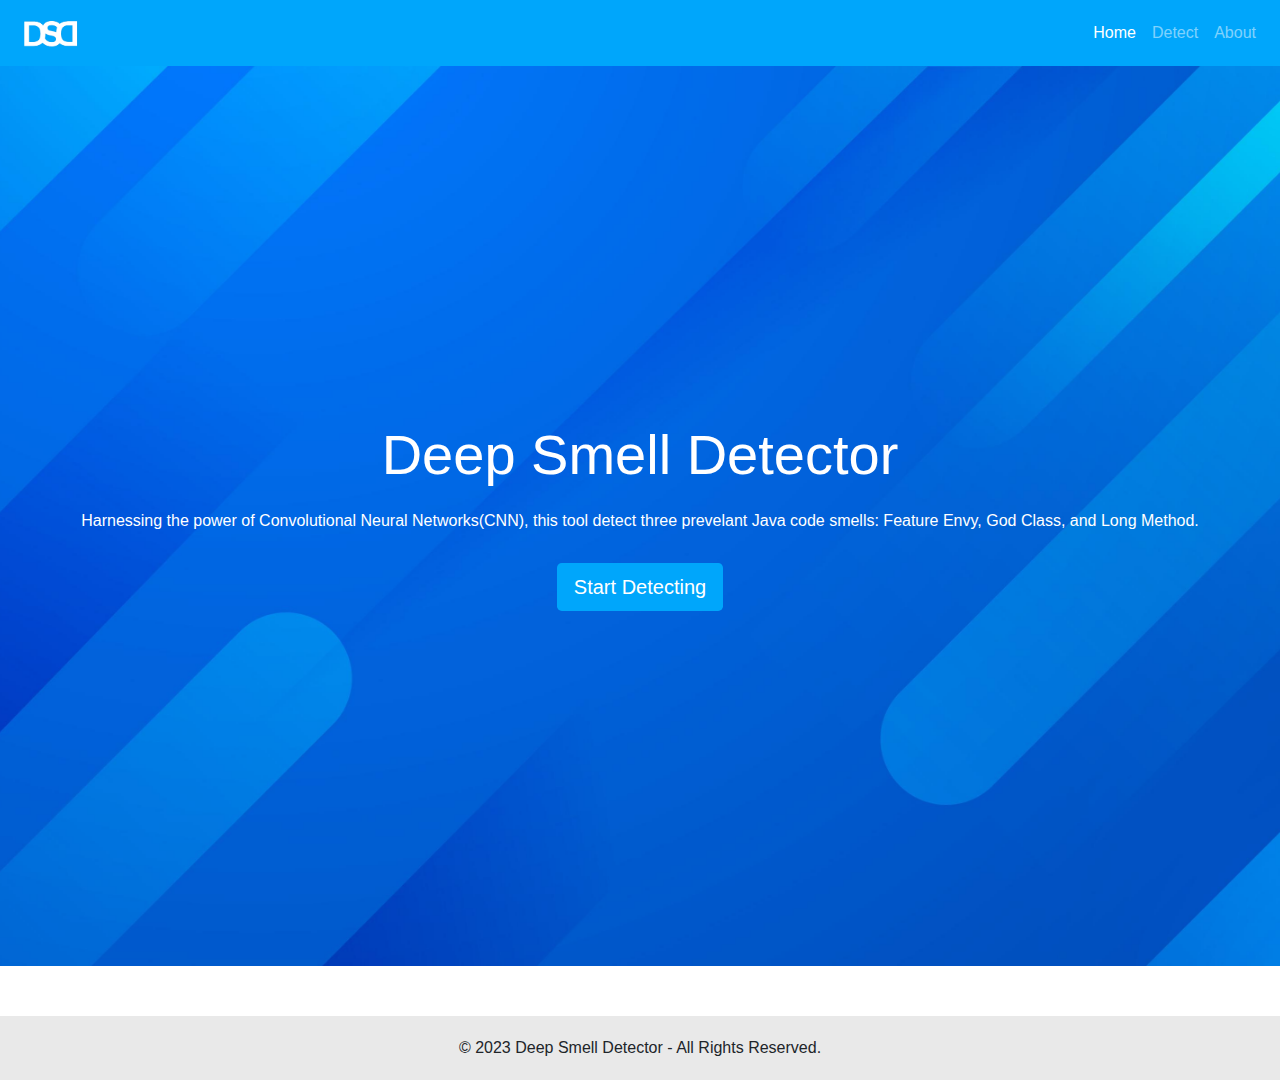
<file: Front End/DeepSmellDetectorFrontEnd/index.html>
<!DOCTYPE html>
<html lang="en">

<head>
    <meta charset="UTF-8">
    <meta name="viewport" content="width=device-width, initial-scale=1.0">
    <title>Deep Smell Detector - Home</title>
    <link rel="icon" href="images/logo1.png" type="image/png">
    <link href="https://maxcdn.bootstrapcdn.com/bootstrap/4.5.2/css/bootstrap.min.css" rel="stylesheet">
    <link href="styles.css" rel="stylesheet">
    <link rel="manifest" href="/manifest.json">

</head>

<body>

    <!-- Navbar -->
    <nav class="navbar navbar-expand-lg bg-blue navbar-dark">
        <a class="navbar-brand" href="#">
            <img src="images/logo1.png" alt="Logo" style="width:70px;">
        </a>
        <button class="navbar-toggler" type="button" data-toggle="collapse" data-target="#navbarNav"
            aria-controls="navbarNav" aria-expanded="false" aria-label="Toggle navigation">
            <span class="navbar-toggler-icon"></span>
        </button>
        <div class="collapse navbar-collapse justify-content-end" id="navbarNav">
            <ul class="navbar-nav">
                <li class="nav-item active">
                    <a class="nav-link" href="http://127.0.0.1:5500/index.html">Home</a>
                </li>
                <li class="nav-item">
                    <a class="nav-link" href="http://127.0.0.1:5500/detect.html">Detect</a>
                </li>
                <li class="nav-item">
                    <a class="nav-link" href="http://127.0.0.1:5500/about.html">About</a>
                </li>
            </ul>
        </div>
    </nav>

    <!-- Home Banner -->
    <div class="banner">
        <div class="banner-content">
            <h1>Deep Smell Detector</h1>
            <p>Harnessing the power of Convolutional Neural Networks(CNN), this tool detect three prevelant Java code
                smells: Feature Envy, God Class, and Long Method.</p>
            <a href="http://127.0.0.1:5500/detect.html" class="btn btn-blue btn-lg">Start Detecting</a>
        </div>
    </div>

    <!-- Footer -->
    <footer>
        © 2023 Deep Smell Detector - All Rights Reserved.
    </footer>

    <!-- Bootstrap JS and its dependencies -->
    <script src="https://code.jquery.com/jquery-3.5.1.slim.min.js"></script>
    <script src="https://cdn.jsdelivr.net/npm/@popperjs/core@2.9.3/dist/umd/popper.min.js"></script>
    <script src="https://maxcdn.bootstrapcdn.com/bootstrap/4.5.2/js/bootstrap.min.js"></script>
</body>

</html>
</file>
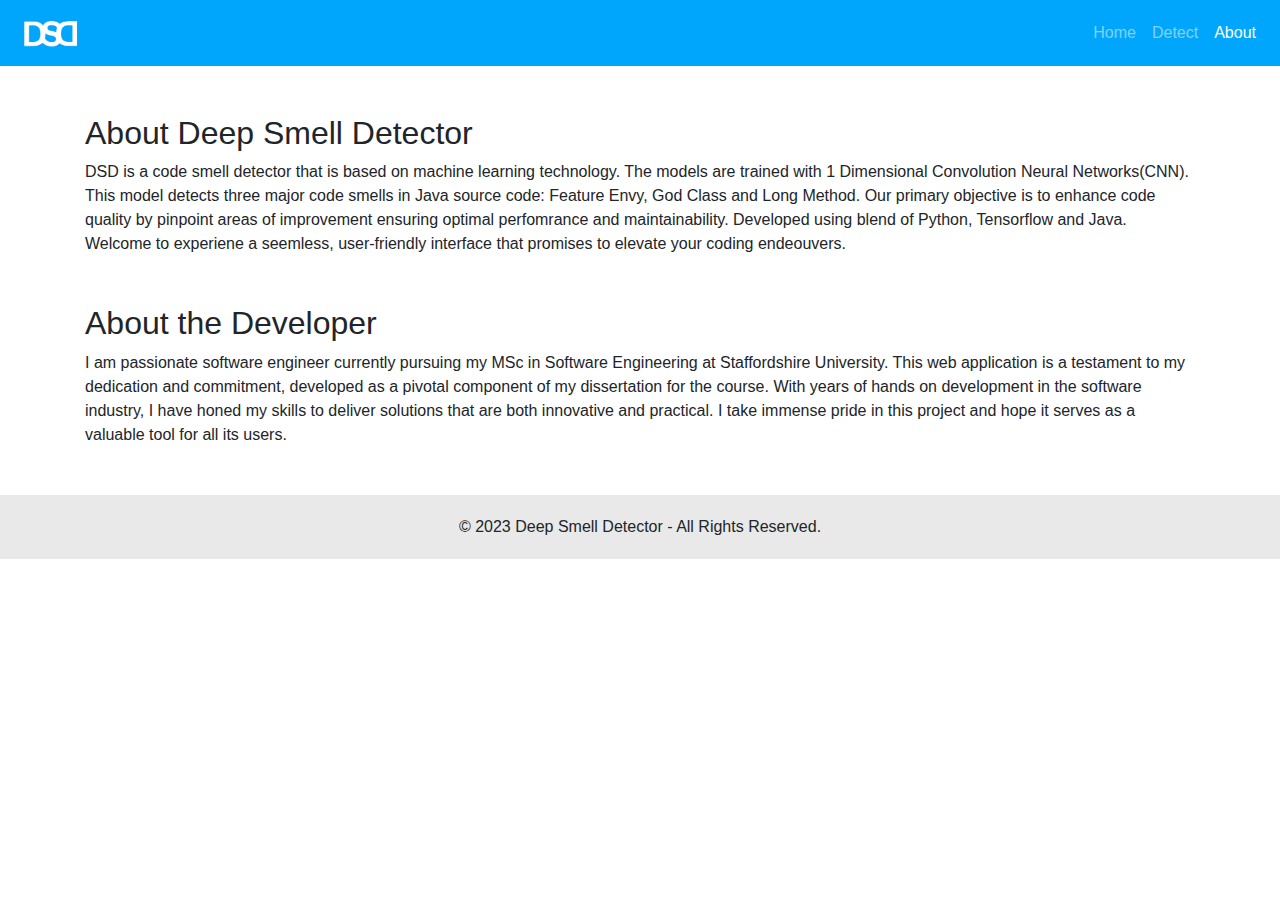
<file: Front End/DeepSmellDetectorFrontEnd/about.html>
<!DOCTYPE html>
<html lang="en">

<head>
    <meta charset="UTF-8">
    <meta name="viewport" content="width=device-width, initial-scale=1.0">
    <title>Deep Smell Detector - About</title>
    <link rel="icon" href="images/logo1.png" type="image/png">
    <link href="https://maxcdn.bootstrapcdn.com/bootstrap/4.5.2/css/bootstrap.min.css" rel="stylesheet">
    <link href="styles.css" rel="stylesheet">
    <link rel="manifest" href="/manifest.json">

</head>

<body>

    <!-- Navbar -->
    <nav class="navbar navbar-expand-lg bg-blue navbar-dark">
        <a class="navbar-brand" href="http://127.0.0.1:5500/index.html">
            <img src="images/logo1.png" alt="Logo" style="width:70px;">
        </a>
        <button class="navbar-toggler" type="button" data-toggle="collapse" data-target="#navbarNav"
            aria-controls="navbarNav" aria-expanded="false" aria-label="Toggle navigation">
            <span class="navbar-toggler-icon"></span>
        </button>
        <div class="collapse navbar-collapse justify-content-end" id="navbarNav">
            <ul class="navbar-nav">
                <li class="nav-item">
                    <a class="nav-link" href="http://127.0.0.1:5500/index.html">Home</a>
                </li>
                <li class="nav-item">
                    <a class="nav-link" href="http://127.0.0.1:5500/detect.html">Detect</a>
                </li>
                <li class="nav-item active">
                    <a class="nav-link" href="http://127.0.0.1:5500/about.html">About</a>
                </li>
            </ul>
        </div>
    </nav>

    <!-- About Page Content -->
    <div class="container mt-5">
        <h2>About Deep Smell Detector</h2>
        <p>
            DSD is a code smell detector that is based on machine learning technology. The models are trained with
            1 Dimensional Convolution Neural Networks(CNN). This model detects three major code smells in Java source
            code: Feature Envy, God Class and Long Method. Our primary objective is to enhance code quality by pinpoint
            areas of improvement ensuring optimal perfomrance and maintainability. Developed using blend of Python,
            Tensorflow and Java. Welcome to experiene a seemless, user-friendly interface that promises to elevate your
            coding endeouvers.
        </p>

        <h2 class="mt-5">About the Developer</h2>
        <p>
            I am passionate software engineer currently pursuing my MSc in Software Engineering at Staffordshire
            University. This web application is a testament to my dedication and commitment, developed as a pivotal
            component of my dissertation for the course. With years of hands on development in the software industry, I
            have honed my skills to deliver solutions that are both innovative and practical. I take immense pride in
            this project and hope it serves as a valuable tool for all its users.
        </p>
    </div>

    <!-- Footer -->
    <footer class="mt-5">
        © 2023 Deep Smell Detector - All Rights Reserved.
    </footer>

    <!-- Bootstrap JS and its dependencies -->
    <script src="https://code.jquery.com/jquery-3.5.1.slim.min.js"></script>
    <script src="https://cdn.jsdelivr.net/npm/@popperjs/core@2.9.3/dist/umd/popper.min.js"></script>
    <script src="https://maxcdn.bootstrapcdn.com/bootstrap/4.5.2/js/bootstrap.min.js"></script>
</body>

</html>
</file>
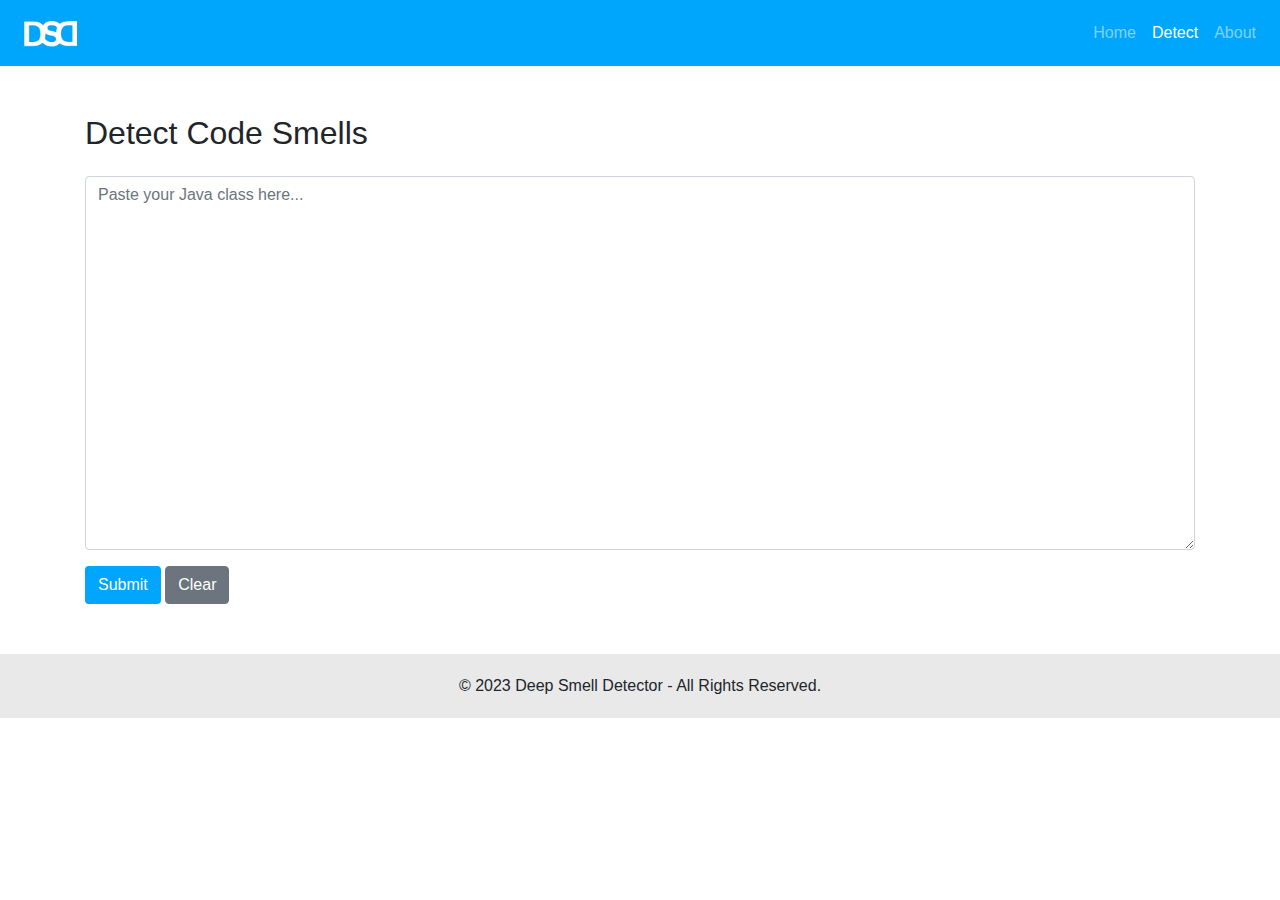
<file: Front End/DeepSmellDetectorFrontEnd/detect.html>
<!DOCTYPE html>
<html lang="en">

<head>
    <meta charset="UTF-8">
    <meta name="viewport" content="width=device-width, initial-scale=1.0">
    <title>Deep Smell Detector - Detect</title>
    <link rel="icon" href="images/logo1.png" type="image/png">
    <link href="https://maxcdn.bootstrapcdn.com/bootstrap/4.5.2/css/bootstrap.min.css" rel="stylesheet">
    <link href="styles.css" rel="stylesheet">
    <link rel="manifest" href="/manifest.json">

</head>

<body>

    <nav class="navbar navbar-expand-lg bg-blue navbar-dark">
        <a class="navbar-brand" href="http://127.0.0.1:5500/index.html">
            <img src="images/logo1.png" alt="Logo" style="width:70px;">
        </a>
        <button class="navbar-toggler" type="button" data-toggle="collapse" data-target="#navbarNav"
            aria-controls="navbarNav" aria-expanded="false" aria-label="Toggle navigation">
            <span class="navbar-toggler-icon"></span>
        </button>
        <div class="collapse navbar-collapse justify-content-end" id="navbarNav">
            <ul class="navbar-nav">
                <li class="nav-item">
                    <a class="nav-link" href="http://127.0.0.1:5500/index.html">Home</a>
                </li>
                <li class="nav-item active">
                    <a class="nav-link" href="http://127.0.0.1:5500/detect.html">Detect</a>
                </li>
                <li class="nav-item">
                    <a class="nav-link" href="http://127.0.0.1:5500/about.html">About</a>
                </li>
            </ul>
        </div>
    </nav>
    <div class="container mt-5">
        <h2>Detect Code Smells</h2>
        <form action="http://localhost:8080/detect" method="POST">
            <div class="mt-4">
                <textarea class="form-control" name="javaCode" rows="15" placeholder="Paste your Java class here..."
                    onfocus="clearFormAndResults()"></textarea>
                <div id="error-message" style="color: red; display: none;">Please enter Java source code.</div>
            </div>
            <div class="mt-3">
                <button type="submit" class="btn btn-blue">Submit</button>
                <button type="button" class="btn btn-secondary"
                    onclick="this.form.reset(); clearFormAndResults();">Clear</button>

            </div>
        </form>
        <div id="loading" style="display: none;">
            <div class="spinner"></div>
        </div>
    </div>

    <div class="mt-5" id="results">
        <!-- Results table -->
    </div>

    <!-- Footer -->
    <footer>
        © 2023 Deep Smell Detector - All Rights Reserved.
    </footer>

    <!-- JavaScript Section -->
    <!-- Bootstrap JS and its dependencies -->
    <script src="https://code.jquery.com/jquery-3.5.1.slim.min.js"></script>
    <script src="https://cdn.jsdelivr.net/npm/@popperjs/core@2.9.3/dist/umd/popper.min.js"></script>
    <script src="https://maxcdn.bootstrapcdn.com/bootstrap/4.5.2/js/bootstrap.min.js"></script>
    <script src="https://code.jquery.com/jquery-3.6.0.min.js"></script>
    <script src="main.js"></script>
</body>

</html>
</file>
<file: Front End/DeepSmellDetectorFrontEnd/styles.css>
.bg-blue {
    background-color: #00A6FB;
}

.btn-blue {
    background-color: #00A6FB;
    color: #FFFFFF;
}

.btn-blue:hover {
    background-color: #008FD5;
}

footer {
    margin-top: 50px;
    padding: 20px 0;
    background-color: #E9E9E9;
    text-align: center;
}

.spinner {
    border: 8px solid rgba(0, 0, 0, 0.1);
    border-radius: 50%;
    border-top: 8px solid skyblue;
    width: 50px;
    height: 50px;
    animation: spin 1s linear infinite;
}

.banner {
    height: 100vh;
    background: url('images/gradientBlueLines.jpg') no-repeat center center;
    background-size: cover;
    display: flex;
    align-items: center;
    justify-content: center;
}

.success-message {
    display: block;
    border: 1px solid #4CAF50;
    padding: 10px 15px;
    margin-top: 10px;
    background-color: #e8f5e9;
    color: #4CAF50;
    font-weight: bold;
    border-radius: 5px;
}

.failed-message {
    display: block;
    border: 1px solid #f44336;
    padding: 10px 15px;
    margin-top: 10px;
    background-color: #ffebee;
    color: #f44336;
    font-weight: bold;
    border-radius: 5px;
}

.banner-content {
    text-align: center;
    color: white;
}

.banner-content h1 {
    font-size: 3.5em;
    margin-bottom: 20px;
}

.banner-content p {
    font-size: 1.5 em;
    margin-bottom: 30px;
}

.results-container {
    margin: 20px;
}


.table thead {
    background-color: #00A6FB;
    color: #FFFFFF;
}

.table tbody tr:hover {
    background-color: #008FD5;
    color: #FFFFFF;
}

.table,
.table th,
.table td {
    border: 1px solid #008FD5;
}

.table th {
    vertical-align: middle;
    text-align: left;
}

#loading {
    display: none;
    position: fixed;
    left: 0;
    top: 0;
    width: 100%;
    height: 100%;
    background-color: rgba(255, 255, 255, 0.5);
    z-index: 9999;
    justify-content: center;
    align-items: center;
    display: flex;
}


@keyframes spin {
    0% {
        transform: rotate(0deg);
    }

    100% {
        transform: rotate(360deg);
    }
}
</file>
